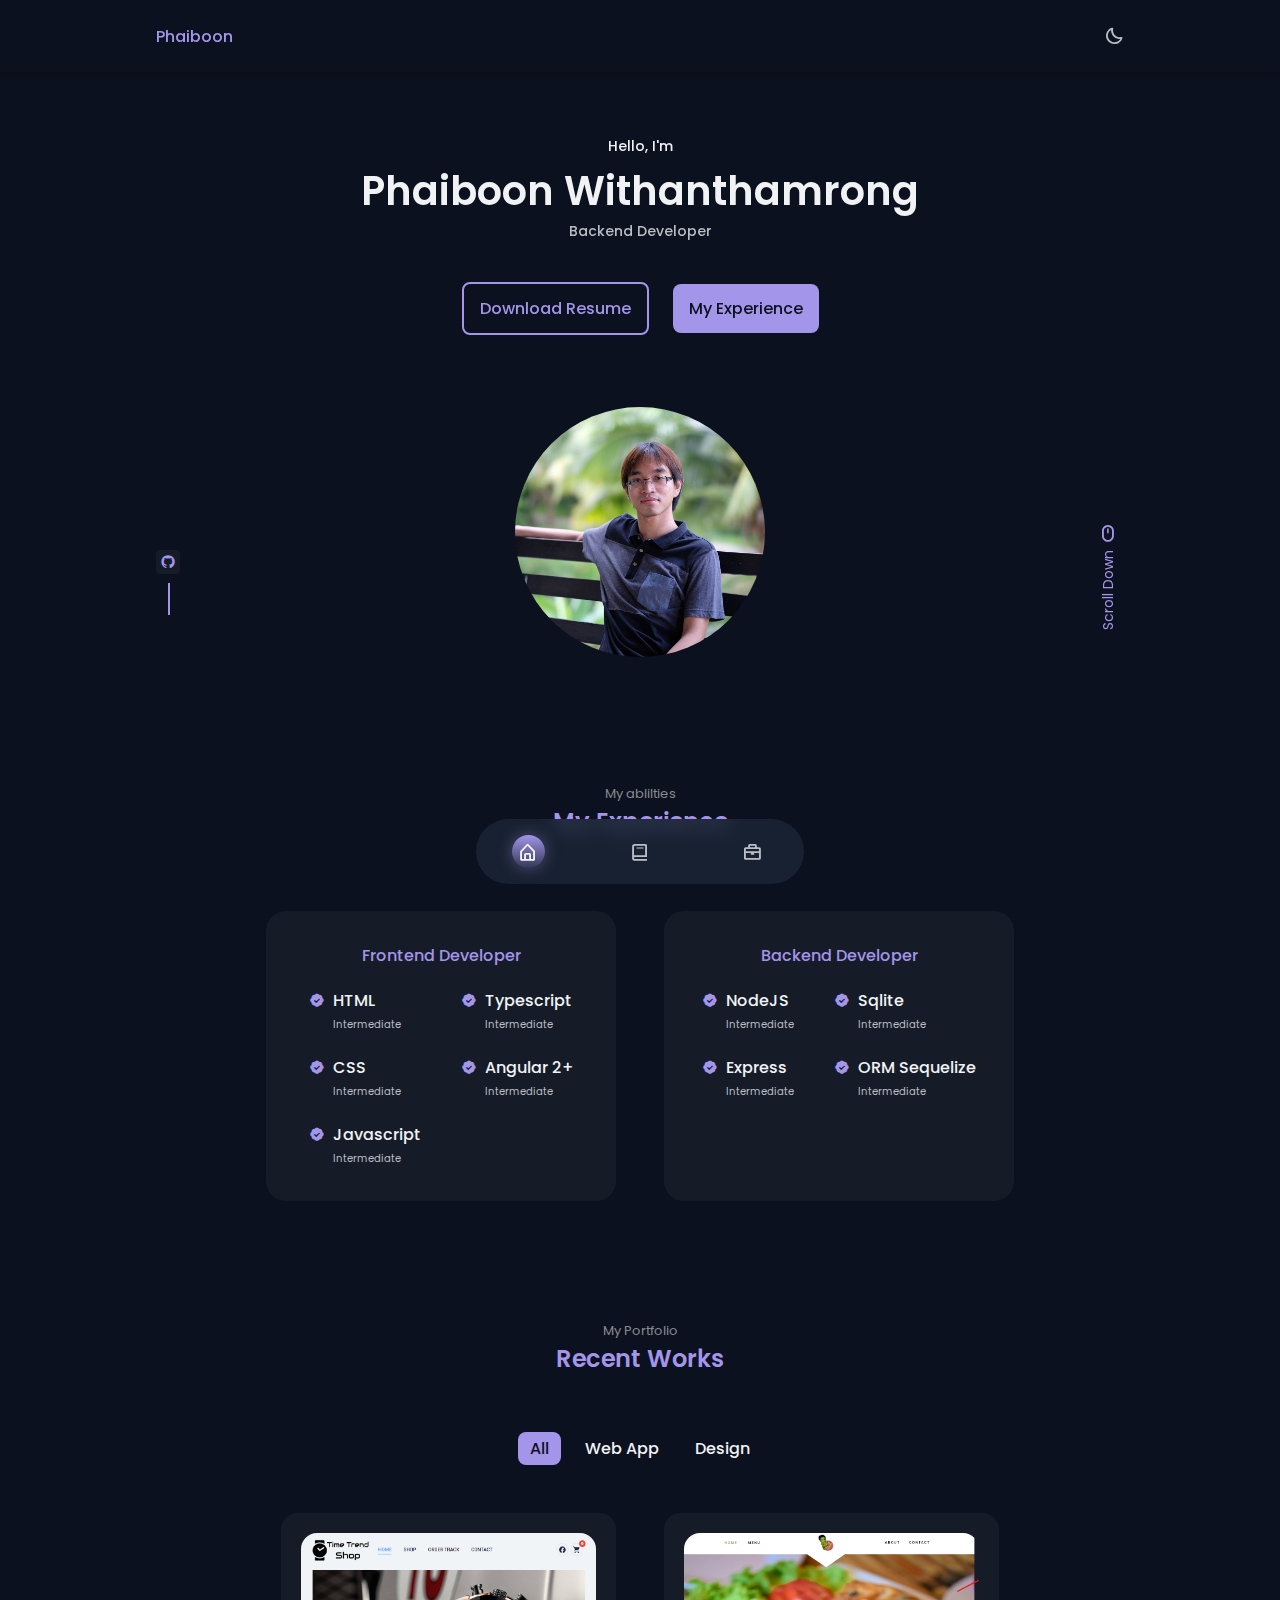
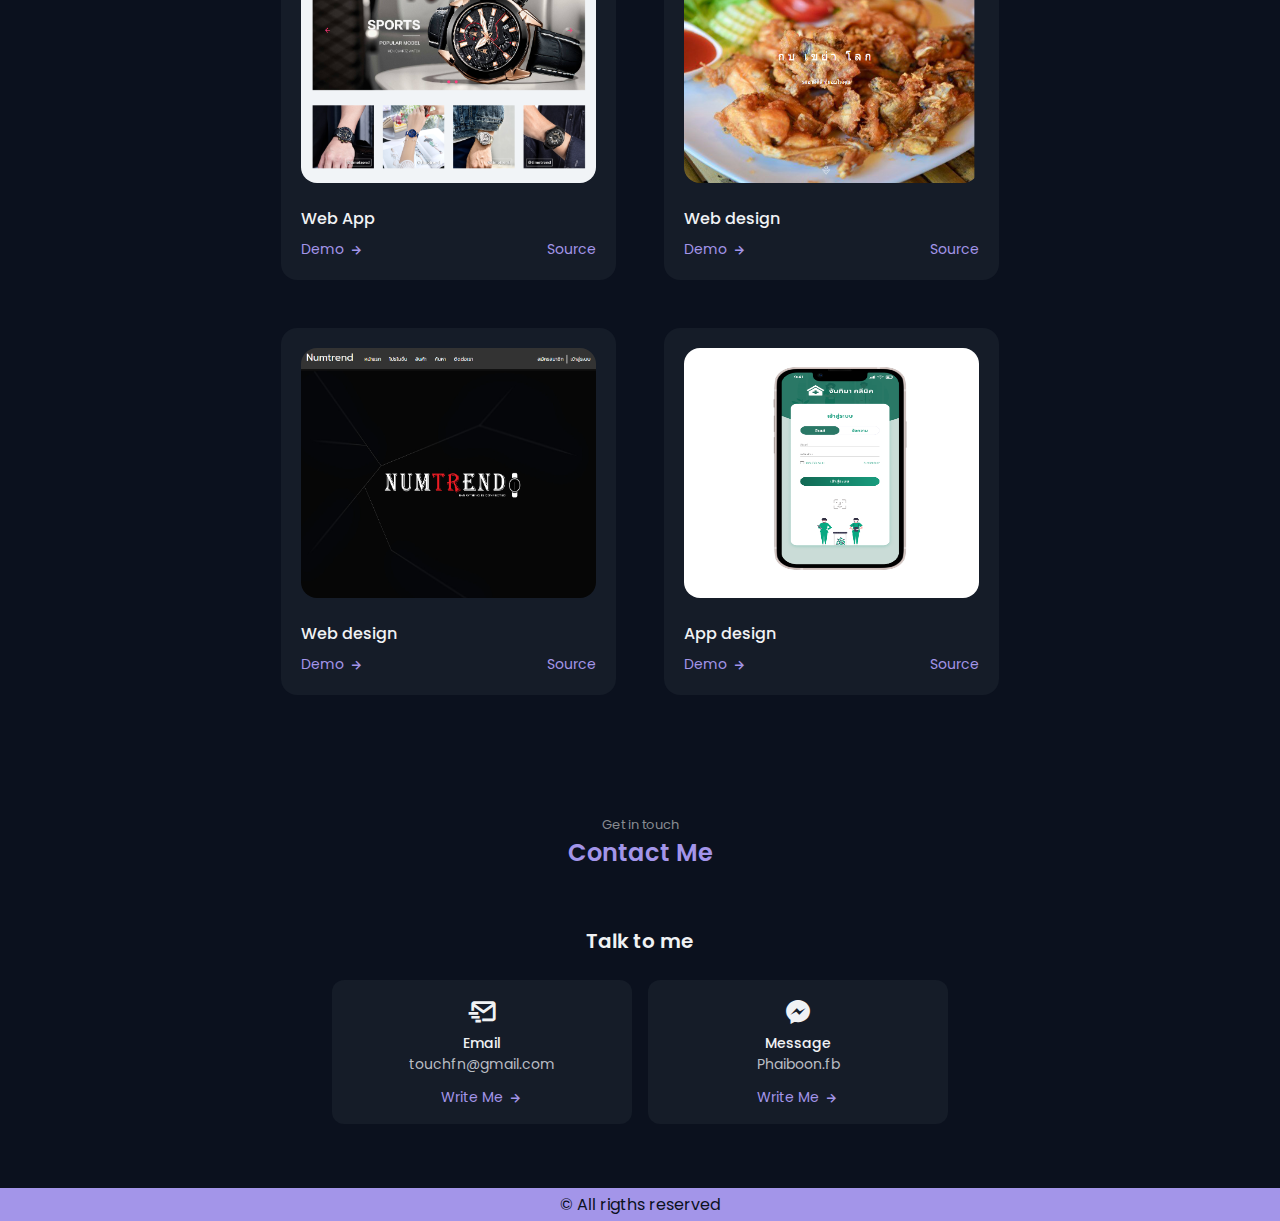
<file: index.html>
<!DOCTYPE html>
<html lang="en">
  <head>
    <meta charset="UTF-8" />
    <meta name="viewport" content="width=device-width, initial-scale=1.0" />
    <title>Portfolio Website</title>

    <link rel="icon" type="image/x-icon" href="img/favicon.png" />
    <link
      href="https://unpkg.com/boxicons@2.1.4/css/boxicons.min.css"
      rel="stylesheet"
    />
    <link rel="stylesheet" href="css/swiper-bundle.min.css" />
    <link rel="stylesheet" href="css/style.css" />
    <script src="js/mixitup.min.js"></script>
    <script src="js/swiper-bundle.min.js"></script>
    <script src="js/scrollreveal.min.js"></script>
  </head>
  <body>
    <header class="header scroll-header" id="header">
      <nav class="nav container">
        <a href="#" class="nav-logo">Phaiboon</a>

        <div class="nav-menu">
          <ul class="nav-list">
            <li class="nav-item">
              <a href="#home" class="nav-link active-link"
                ><i class="bx bx-home-alt"></i
              ></a>
            </li>

            <!-- <li class="nav-item">
              <a href="#about" class="nav-link"><i class="bx bxs-user"></i></a>
            </li> -->

            <li class="nav-item">
              <a href="#skills" class="nav-link"><i class="bx bx-book"></i></a>
            </li>

            <li class="nav-item">
              <a href="#work" class="nav-link"
                ><i class="bx bx-briefcase"></i
              ></a>
            </li>

            <!-- <li class="nav-item">
              <a href="#contact" class="nav-link"
                ><i class="bx bx-message-square-detail"></i
              ></a>
            </li> -->
          </ul>
        </div>

        <!-- Theam change button -->
        <i class="bx bx-moon change-theme" id="btn-theme"></i>
      </nav>
    </header>

    <main class="main">
      <section class="home section" id="home">
        <div class="home-container container grid">
          <div class="home-data">
            <span class="home-greeting">Hello, I'm </span>
            <h1 class="home-name">Phaiboon Withanthamrong</h1>
            <h3 class="home-education">Backend Developer</h3>

            <div class="home-btn">
              <a
                download=""
                href="pdf/Phaiboon_Resume.pdf"
                class="btn btn-ghost"
              >
                Download Resume
              </a>
              <a href="#skills" class="btn">My Experience</a>
            </div>
          </div>

          <div class="home-handle">
            <img src="img/me_1.jpg" alt="" class="home-img" />
          </div>

          <div class="home-social">
            <a
              href="https://github.com/12ain13owz"
              target="_blank"
              class="home-social-link"
              ><i class="bx bxl-github"></i
            ></a>
          </div>

          <a href="#skills" class="home-scroll home-scroll-icon"
            ><i class="bx bx-mouse"></i>
            <span class="home-scroll-name">Scroll Down</span>
          </a>
        </div>
      </section>

      <!-- <section class="about section" id="about">
        <span class="section-subtitle">My Intro</span>
        <h2 class="section-title">About me</h2>

        <div class="about-container container grid">
          <img src="img/me_2.jpg" alt="" class="about-img" />

          <div class="about-data">
            <div class="about-info">
              <div class="about-box">
                <i class="bx bxs-award about-icon"></i>
                <h3 class="about-title">Experience</h3>
                <div class="about-subtitle">3 Years Working</div>
              </div>

              <div class="about-box">
                <i class="bx bx-briefcase-alt about-icon"></i>
                <h3 class="about-title">Complete</h3>
                <div class="about-subtitle">4 + Projects</div>
              </div>
            </div>

            <p class="about-description">
              Lorem ipsum dolor sit amet consectetur adipisicing elit. Facilis
              est ex, iure, quaerat aspernatur qui non architecto placeat earum,
              rerum at dolores. Perferendis, sit. In dolorem consequatur
              dignissimos! Consequuntur, nihil!
            </p>

            <a href="#skills" class="btn">Skills Me</a>
          </div>
        </div>
      </section> -->

      <section class="skills section" id="skills">
        <span class="section-subtitle">My ablilties</span>
        <h2 class="section-title">My Experience</h2>

        <div class="skills-container container grid">
          <div class="skills-content">
            <h3 class="skills-title">Frontend Developer</h3>

            <div class="skills-box">
              <div class="skills-group">
                <div class="skills-data">
                  <i class="bx bxs-badge-check"></i>

                  <div>
                    <h3 class="skills-name">HTML</h3>
                    <span class="skills-level">Intermediate</span>
                  </div>
                </div>

                <div class="skills-data">
                  <i class="bx bxs-badge-check"></i>

                  <div>
                    <h3 class="skills-name">CSS</h3>
                    <span class="skills-level">Intermediate</span>
                  </div>
                </div>

                <div class="skills-data">
                  <i class="bx bxs-badge-check"></i>

                  <div>
                    <h3 class="skills-name">Javascript</h3>
                    <span class="skills-level">Intermediate</span>
                  </div>
                </div>
              </div>

              <div class="skills-group">
                <div class="skills-data">
                  <i class="bx bxs-badge-check"></i>

                  <div>
                    <h3 class="skills-name">Typescript</h3>
                    <span class="skills-level">Intermediate</span>
                  </div>
                </div>

                <div class="skills-data">
                  <i class="bx bxs-badge-check"></i>

                  <div>
                    <h3 class="skills-name">Angular 2+</h3>
                    <span class="skills-level">Intermediate</span>
                  </div>
                </div>
              </div>
            </div>
          </div>

          <div class="skills-content">
            <h3 class="skills-title">Backend Developer</h3>

            <div class="skills-box">
              <div class="skills-group">
                <div class="skills-data">
                  <i class="bx bxs-badge-check"></i>

                  <div>
                    <h3 class="skills-name">NodeJS</h3>
                    <span class="skills-level">Intermediate</span>
                  </div>
                </div>

                <div class="skills-data">
                  <i class="bx bxs-badge-check"></i>

                  <div>
                    <h3 class="skills-name">Express</h3>
                    <span class="skills-level">Intermediate</span>
                  </div>
                </div>
              </div>

              <div class="skills-group">
                <div class="skills-data">
                  <i class="bx bxs-badge-check"></i>

                  <div>
                    <h3 class="skills-name">Sqlite</h3>
                    <span class="skills-level">Intermediate</span>
                  </div>
                </div>

                <div class="skills-data">
                  <i class="bx bxs-badge-check"></i>

                  <div>
                    <h3 class="skills-name">ORM Sequelize</h3>
                    <span class="skills-level">Intermediate</span>
                  </div>
                </div>
              </div>
            </div>
          </div>
        </div>
      </section>

      <section class="work section" id="work">
        <span class="section-subtitle">My Portfolio</span>
        <h2 class="section-title">Recent Works</h2>

        <div class="work-filters">
          <span class="work-item active-work" data-filter="all">All</span>
          <span class="work-item" data-filter=".web">Web App</span>
          <span class="work-item" data-filter=".design">Design</span>
        </div>

        <div class="work-container container grid">
          <div class="work-card mix web">
            <img src="img/work1.png" alt="" class="work-img" />

            <h3 class="work-title">Web App</h3>

            <div class="work-group-btn">
              <a
                href="https://time-trend.fly.dev/home"
                target="_blank"
                class="work-btn"
              >
                Demo <i class="bx bx-right-arrow-alt work-icon"></i>
              </a>

              <a
                href="https://github.com/12ain13owz/timetrend"
                target="_blank"
                class="work-btn"
              >
                Source
              </a>
            </div>
          </div>

          <div class="work-card mix design">
            <img src="img/work2.png" alt="" class="work-img" />

            <h3 class="work-title">Web design</h3>

            <div class="work-group-btn">
              <a
                href="https://shakefrog.web.app/"
                target="_blank"
                class="work-btn"
              >
                Demo <i class="bx bx-right-arrow-alt work-icon"></i>
              </a>

              <a
                href="https://github.com/12ain13owz/shake-frog"
                target="_blank"
                class="work-btn"
              >
                Source
              </a>
            </div>
          </div>

          <div class="work-card mix design">
            <img src="img/work3.png" alt="" class="work-img" />

            <h3 class="work-title">Web design</h3>

            <div class="work-group-btn">
              <a
                href="https://webhtml-dd217.firebaseapp.com/"
                target="_blank"
                class="work-btn"
              >
                Demo <i class="bx bx-right-arrow-alt work-icon"></i>
              </a>

              <a
                href="https://github.com/12ain13owz/numtrend"
                target="_blank"
                class="work-btn"
              >
                Source
              </a>
            </div>
          </div>

          <div class="work-card mix design">
            <img src="img/work4.png" alt="" class="work-img" />

            <h3 class="work-title">App design</h3>

            <div class="work-group-btn">
              <a
                href="https://www.figma.com/proto/EkTAybCL3V61GPQn6IqYWe/Clinic?node-id=1-2&starting-point-node-id=189%3A19"
                target="_blank"
                class="work-btn"
              >
                Demo <i class="bx bx-right-arrow-alt work-icon"></i>
              </a>

              <a
                href="https://www.figma.com/file/EkTAybCL3V61GPQn6IqYWe/Clinic?type=design&node-id=0-1&mode=design&t=20CqzQK4Blx0hrwh-0"
                target="_blank"
                class="work-btn"
              >
                Source
              </a>
            </div>
          </div>
        </div>
      </section>

      <section class="contact section">
        <span class="section-subtitle">Get in touch</span>
        <h2 class="section-title">Contact Me</h2>

        <div class="contact-container container grid">
          <div class="contact-content">
            <h3 class="contact-title">Talk to me</h3>

            <div class="contact-info">
              <div class="contact-card">
                <i class="bx bx-mail-send contact-card-icon"></i>
                <h3 class="contact-card-title">Email</h3>
                <span class="contact-card-data">touchfn@gmail.com</span>

                <a
                  href="mailto:touchfn@gmail.com"
                  target="_blank"
                  class="contact-btn"
                >
                  Write Me
                  <i class="bx bx-right-arrow-alt contact-btn-icon"></i>
                </a>
              </div>

              <div class="contact-card">
                <i class="bx bxl-messenger contact-card-icon"></i>
                <h3 class="contact-card-title">Message</h3>
                <span class="contact-card-data">Phaiboon.fb</span>

                <a
                  href="https://m.me/phaiboon.withanthamrong"
                  target="_blank"
                  class="contact-btn"
                >
                  Write Me
                  <i class="bx bx-right-arrow-alt contact-btn-icon"></i>
                </a>
              </div>
            </div>
          </div>
        </div>
      </section>
    </main>

    <footer class="footer">&#169; All rigths reserved</footer>
  </body>
</html>

<script src="js/script.js"></script>
</file>
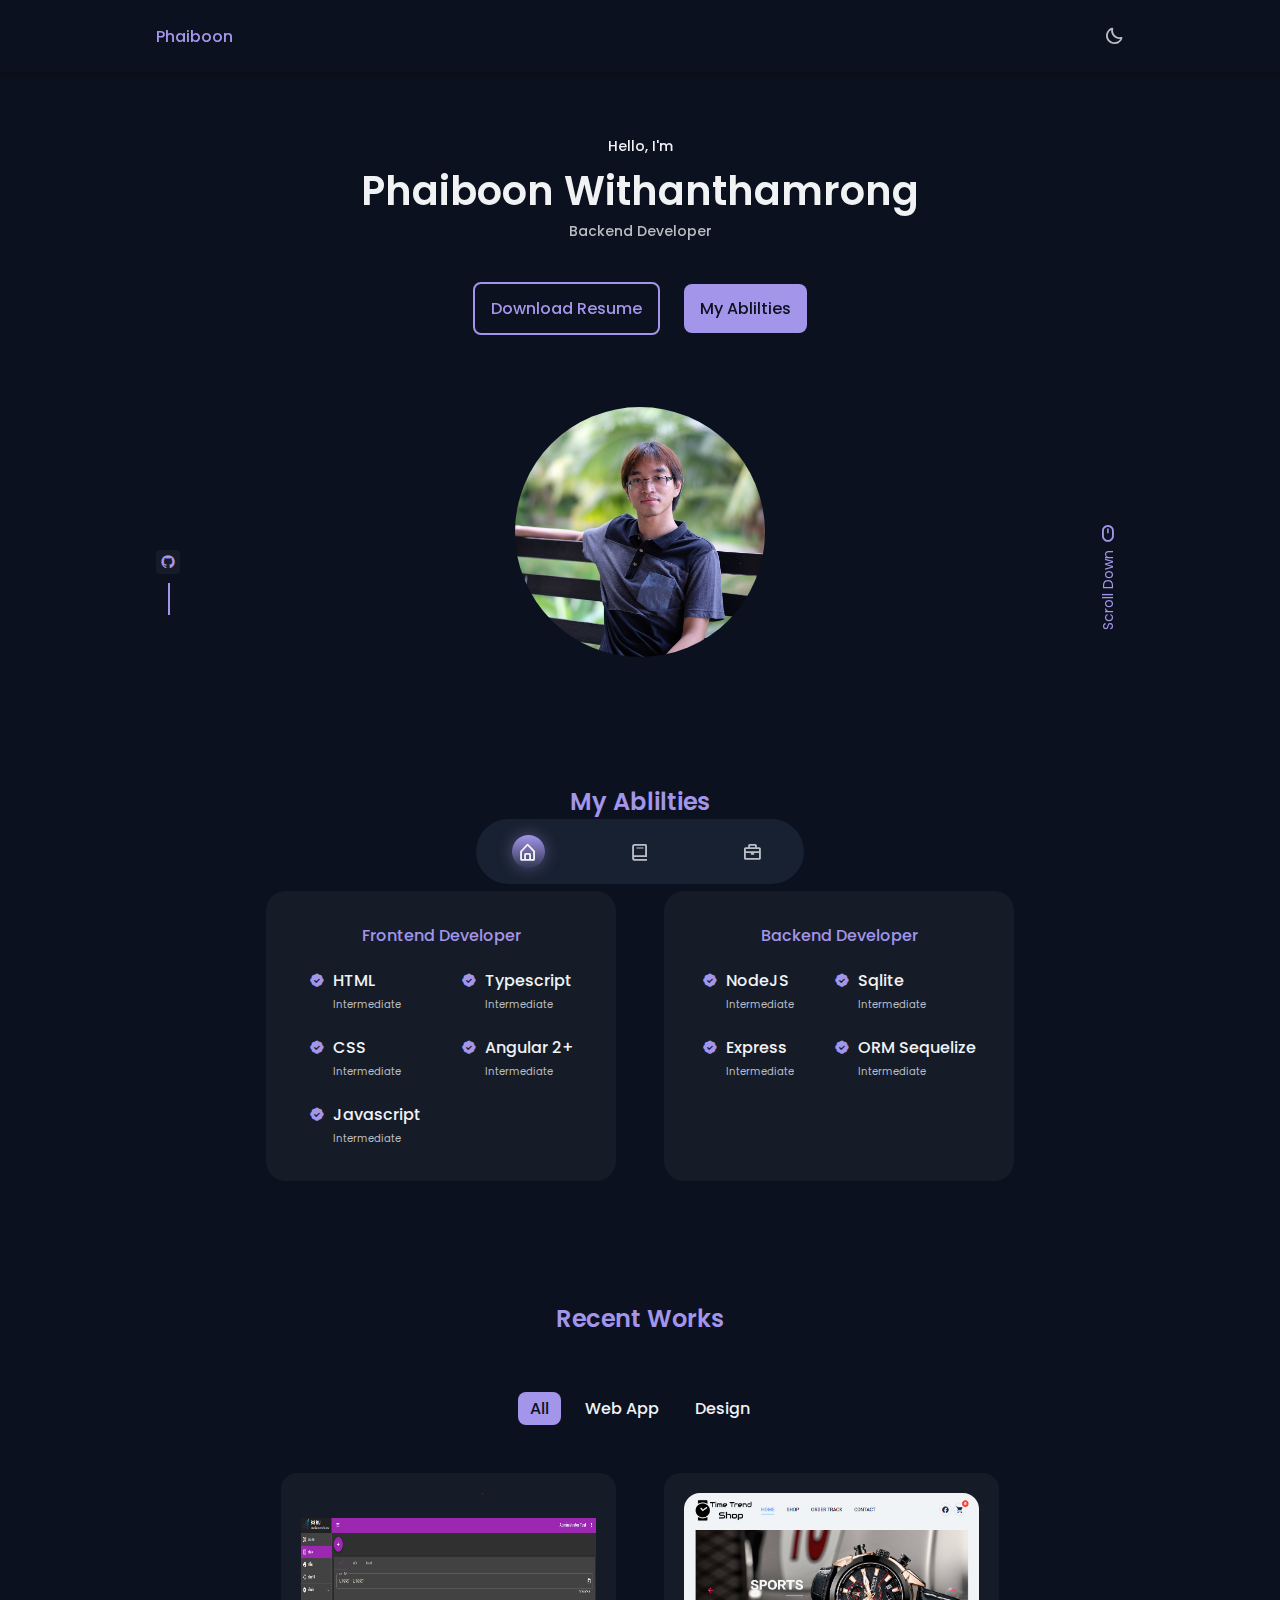
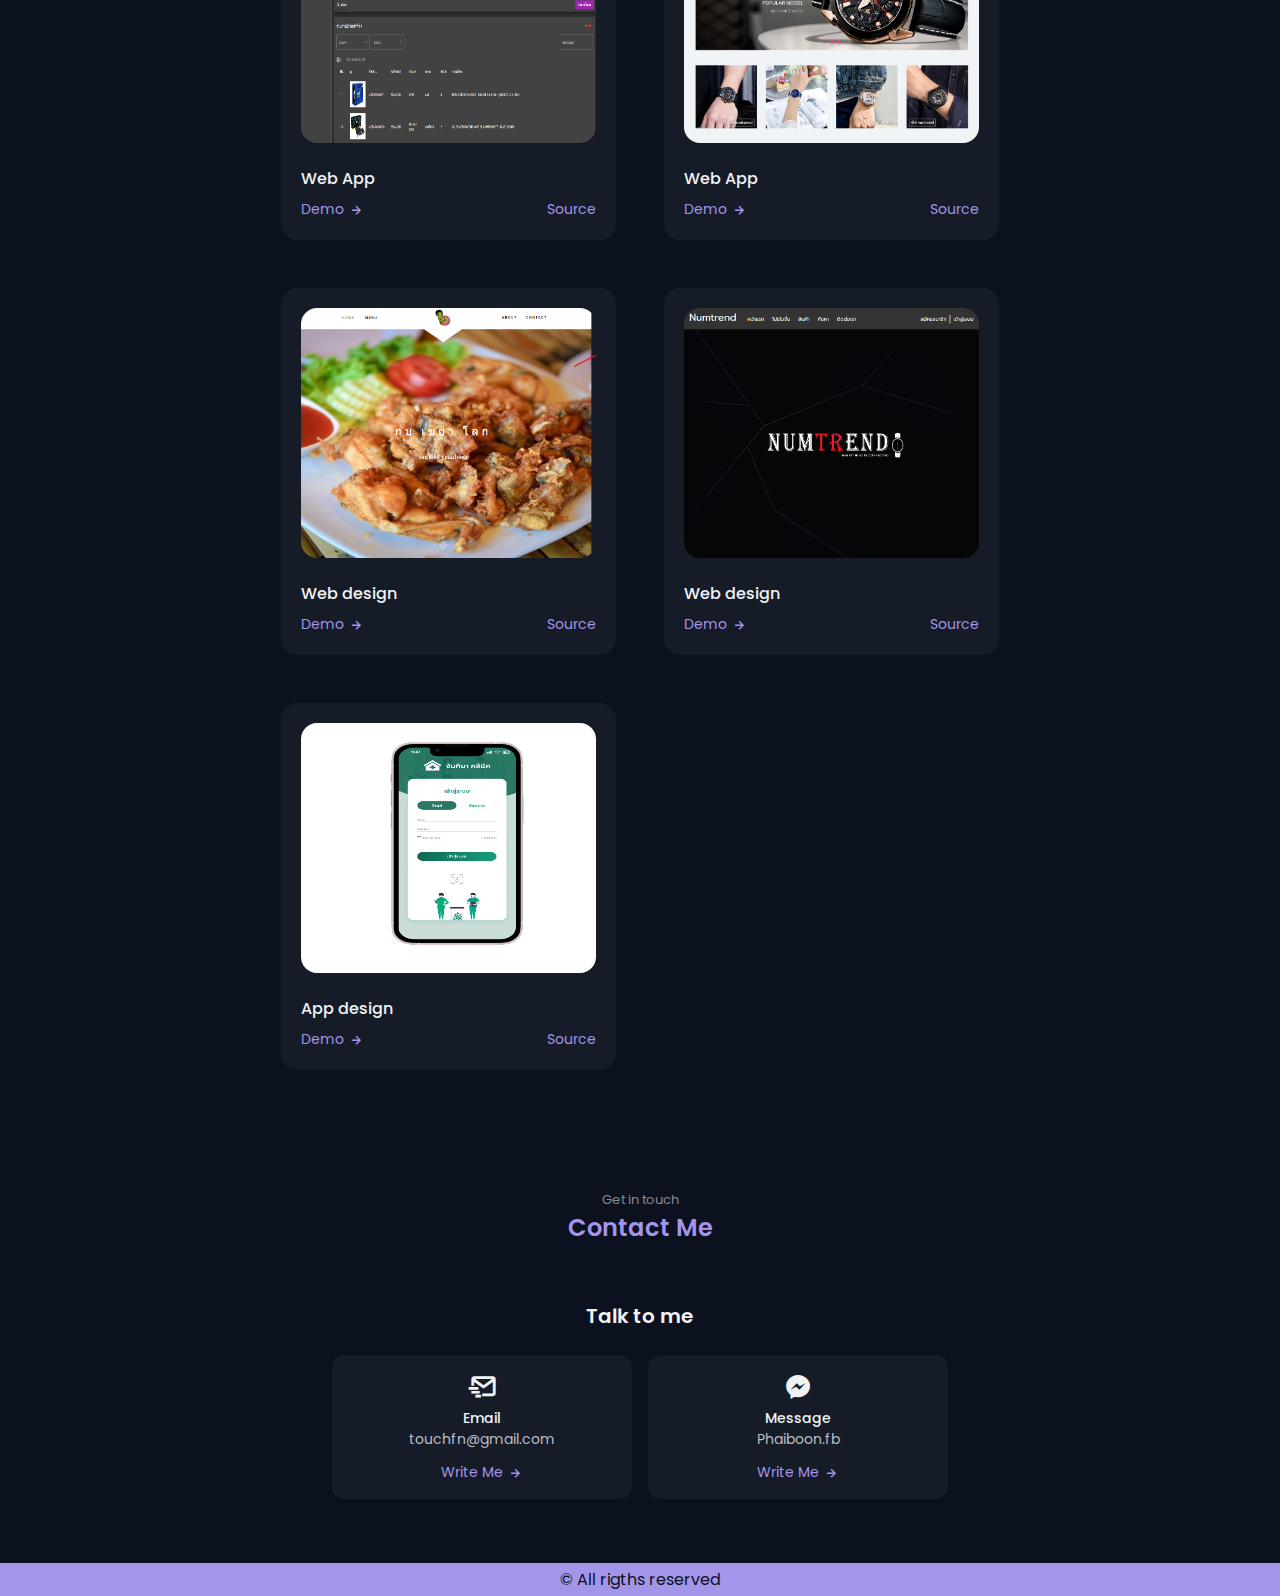
<file: public/index.html>
<!DOCTYPE html>
<html lang="en">
  <head>
    <meta charset="UTF-8" />
    <meta name="viewport" content="width=device-width, initial-scale=1.0" />
    <title>Portfolio Website</title>

    <link rel="icon" type="image/x-icon" href="img/favicon.png" />
    <link
      href="https://unpkg.com/boxicons@2.1.4/css/boxicons.min.css"
      rel="stylesheet"
    />
    <link rel="stylesheet" href="css/swiper-bundle.min.css" />
    <link rel="stylesheet" href="css/style.css" />
    <script src="js/mixitup.min.js"></script>
    <script src="js/swiper-bundle.min.js"></script>
    <script src="js/scrollreveal.min.js"></script>
  </head>
  <body>
    <header class="header scroll-header" id="header">
      <nav class="nav container">
        <a href="#" class="nav-logo">Phaiboon</a>

        <div class="nav-menu">
          <ul class="nav-list">
            <li class="nav-item">
              <a href="#home" class="nav-link active-link"
                ><i class="bx bx-home-alt"></i
              ></a>
            </li>

            <!-- <li class="nav-item">
              <a href="#about" class="nav-link"><i class="bx bxs-user"></i></a>
            </li> -->

            <li class="nav-item">
              <a href="#skills" class="nav-link"><i class="bx bx-book"></i></a>
            </li>

            <li class="nav-item">
              <a href="#work" class="nav-link"
                ><i class="bx bx-briefcase"></i
              ></a>
            </li>

            <!-- <li class="nav-item">
              <a href="#contact" class="nav-link"
                ><i class="bx bx-message-square-detail"></i
              ></a>
            </li> -->
          </ul>
        </div>

        <!-- Theam change button -->
        <i class="bx bx-moon change-theme" id="btn-theme"></i>
      </nav>
    </header>

    <main class="main">
      <section class="home section" id="home">
        <div class="home-container container grid">
          <div class="home-data">
            <span class="home-greeting">Hello, I'm </span>
            <h1 class="home-name">Phaiboon Withanthamrong</h1>
            <h3 class="home-education">Backend Developer</h3>

            <div class="home-btn">
              <a download="" href="pdf/resume.pdf" class="btn btn-ghost">
                Download Resume
              </a>
              <a href="#skills" class="btn">My Ablilties</a>
            </div>
          </div>

          <div class="home-handle">
            <img src="img/me_1.jpg" alt="" class="home-img" />
          </div>

          <div class="home-social">
            <a
              href="https://github.com/12ain13owz"
              target="_blank"
              class="home-social-link"
              ><i class="bx bxl-github"></i
            ></a>
          </div>

          <a href="#skills" class="home-scroll home-scroll-icon"
            ><i class="bx bx-mouse"></i>
            <span class="home-scroll-name">Scroll Down</span>
          </a>
        </div>
      </section>

      <section class="skills section" id="skills">
        <h2 class="section-title">My Ablilties</h2>

        <div class="skills-container container grid">
          <div class="skills-content">
            <h3 class="skills-title">Frontend Developer</h3>

            <div class="skills-box">
              <div class="skills-group">
                <div class="skills-data">
                  <i class="bx bxs-badge-check"></i>

                  <div>
                    <h3 class="skills-name">HTML</h3>
                    <span class="skills-level">Intermediate</span>
                  </div>
                </div>

                <div class="skills-data">
                  <i class="bx bxs-badge-check"></i>

                  <div>
                    <h3 class="skills-name">CSS</h3>
                    <span class="skills-level">Intermediate</span>
                  </div>
                </div>

                <div class="skills-data">
                  <i class="bx bxs-badge-check"></i>

                  <div>
                    <h3 class="skills-name">Javascript</h3>
                    <span class="skills-level">Intermediate</span>
                  </div>
                </div>
              </div>

              <div class="skills-group">
                <div class="skills-data">
                  <i class="bx bxs-badge-check"></i>

                  <div>
                    <h3 class="skills-name">Typescript</h3>
                    <span class="skills-level">Intermediate</span>
                  </div>
                </div>

                <div class="skills-data">
                  <i class="bx bxs-badge-check"></i>

                  <div>
                    <h3 class="skills-name">Angular 2+</h3>
                    <span class="skills-level">Intermediate</span>
                  </div>
                </div>
              </div>
            </div>
          </div>

          <div class="skills-content">
            <h3 class="skills-title">Backend Developer</h3>

            <div class="skills-box">
              <div class="skills-group">
                <div class="skills-data">
                  <i class="bx bxs-badge-check"></i>

                  <div>
                    <h3 class="skills-name">NodeJS</h3>
                    <span class="skills-level">Intermediate</span>
                  </div>
                </div>

                <div class="skills-data">
                  <i class="bx bxs-badge-check"></i>

                  <div>
                    <h3 class="skills-name">Express</h3>
                    <span class="skills-level">Intermediate</span>
                  </div>
                </div>
              </div>

              <div class="skills-group">
                <div class="skills-data">
                  <i class="bx bxs-badge-check"></i>

                  <div>
                    <h3 class="skills-name">Sqlite</h3>
                    <span class="skills-level">Intermediate</span>
                  </div>
                </div>

                <div class="skills-data">
                  <i class="bx bxs-badge-check"></i>

                  <div>
                    <h3 class="skills-name">ORM Sequelize</h3>
                    <span class="skills-level">Intermediate</span>
                  </div>
                </div>
              </div>
            </div>
          </div>
        </div>
      </section>

      <section class="work section" id="work">
        <h2 class="section-title">Recent Works</h2>

        <div class="work-filters">
          <span class="work-item active-work" data-filter="all">All</span>
          <span class="work-item" data-filter=".web">Web App</span>
          <span class="work-item" data-filter=".design">Design</span>
        </div>

        <div class="work-container container grid">
          <div class="work-card mix web">
            <img src="img/work5.png" alt="" class="work-img" />

            <h3 class="work-title">Web App</h3>

            <div class="work-group-btn">
              <a
                href="https://ms-stock-it.web.app"
                target="_blank"
                class="work-btn"
              >
                Demo <i class="bx bx-right-arrow-alt work-icon"></i>
              </a>

              <a
                href="https://github.com/12ain13owz/msbsru-stock-it"
                target="_blank"
                class="work-btn"
              >
                Source
              </a>
            </div>
          </div>

          <div class="work-card mix web">
            <img src="img/work1.png" alt="" class="work-img" />

            <h3 class="work-title">Web App</h3>

            <div class="work-group-btn">
              <a
                href="https://time-trend.fly.dev/home"
                target="_blank"
                class="work-btn"
              >
                Demo <i class="bx bx-right-arrow-alt work-icon"></i>
              </a>

              <a
                href="https://github.com/12ain13owz/timetrend"
                target="_blank"
                class="work-btn"
              >
                Source
              </a>
            </div>
          </div>

          <div class="work-card mix design">
            <img src="img/work2.png" alt="" class="work-img" />

            <h3 class="work-title">Web design</h3>

            <div class="work-group-btn">
              <a
                href="https://shakefrog.web.app/"
                target="_blank"
                class="work-btn"
              >
                Demo <i class="bx bx-right-arrow-alt work-icon"></i>
              </a>

              <a
                href="https://github.com/12ain13owz/shake-frog"
                target="_blank"
                class="work-btn"
              >
                Source
              </a>
            </div>
          </div>

          <div class="work-card mix design">
            <img src="img/work3.png" alt="" class="work-img" />

            <h3 class="work-title">Web design</h3>

            <div class="work-group-btn">
              <a
                href="https://webhtml-dd217.firebaseapp.com/"
                target="_blank"
                class="work-btn"
              >
                Demo <i class="bx bx-right-arrow-alt work-icon"></i>
              </a>

              <a
                href="https://github.com/12ain13owz/numtrend"
                target="_blank"
                class="work-btn"
              >
                Source
              </a>
            </div>
          </div>

          <div class="work-card mix design">
            <img src="img/work4.png" alt="" class="work-img" />

            <h3 class="work-title">App design</h3>

            <div class="work-group-btn">
              <a
                href="https://www.figma.com/proto/EkTAybCL3V61GPQn6IqYWe/Clinic?node-id=1-2&starting-point-node-id=189%3A19"
                target="_blank"
                class="work-btn"
              >
                Demo <i class="bx bx-right-arrow-alt work-icon"></i>
              </a>

              <a
                href="https://www.figma.com/file/EkTAybCL3V61GPQn6IqYWe/Clinic?type=design&node-id=0-1&mode=design&t=20CqzQK4Blx0hrwh-0"
                target="_blank"
                class="work-btn"
              >
                Source
              </a>
            </div>
          </div>
        </div>
      </section>

      <section class="contact section">
        <span class="section-subtitle">Get in touch</span>
        <h2 class="section-title">Contact Me</h2>

        <div class="contact-container container grid">
          <div class="contact-content">
            <h3 class="contact-title">Talk to me</h3>

            <div class="contact-info">
              <div class="contact-card">
                <i class="bx bx-mail-send contact-card-icon"></i>
                <h3 class="contact-card-title">Email</h3>
                <span class="contact-card-data">touchfn@gmail.com</span>

                <a
                  href="mailto:touchfn@gmail.com"
                  target="_blank"
                  class="contact-btn"
                >
                  Write Me
                  <i class="bx bx-right-arrow-alt contact-btn-icon"></i>
                </a>
              </div>

              <div class="contact-card">
                <i class="bx bxl-messenger contact-card-icon"></i>
                <h3 class="contact-card-title">Message</h3>
                <span class="contact-card-data">Phaiboon.fb</span>

                <a
                  href="https://m.me/phaiboon.withanthamrong"
                  target="_blank"
                  class="contact-btn"
                >
                  Write Me
                  <i class="bx bx-right-arrow-alt contact-btn-icon"></i>
                </a>
              </div>
            </div>
          </div>
        </div>
      </section>
    </main>

    <footer class="footer">&#169; All rigths reserved</footer>
  </body>
</html>

<script src="js/script.js"></script>
</file>
<file: css/style.css>
@import url("https://fonts.googleapis.com/css2?family=Poppins:wght@400;500;600&display=swap");

:root {
  --header-height: 3.5rem;

  /* Color mode HSL */
  /* 
    purple: hsl(250, 66%, 75%)
    blue: hsl(207, 90%, 72%)
    pink: hsl(356, 66%, 75%)
    teal: hsl(174, 63%, 62%)
  */

  --first-hue: 250;
  --sat: 66%;
  --lig: 75%;
  --second-hue: 219;

  --first-color: hsl(var(--first-hue), var(--sat), var(--lig));
  --first-color-alt: hsl(var(--first-hue), var(--sat), 71%);
  --title-color: hsl(var(--second-hue), 15%, 95%);
  --text-color: hsl(var(--second-hue), 8%, 75%);
  --text-color-light: hsl(var(--second-hue), 4%, 55%);
  --body-color: hsl(var(--second-hue), 48%, 8%);
  --container-color: hsl(var(--second-hue), 32%, 12%);

  /* Font and typography */
  /* .5rem = 8px / 1rem = 16px */
  --body-font: "Poppins", sans-serif;
  --biggest-font-size: 1.75rem;
  --h1-font-size: 1.5rem;
  --h2-font-size: 1.25rem;
  --h3-font-size: 1rem;
  --normal-font-size: 0.938rem;
  --small-font-size: 0.813rem;
  --smaller-font-size: 0.75rem;
  --tiny-font-size: 0.625rem;

  /* Font weight */
  --font-medium: 500;
  --font-semibold: 600;

  /* z index */
  --z-tooltip: 10;
  --z-fixed: 100;
  --z-model: 1000;
}

@media screen and (min-width: 968px) {
  :root {
    --biggest-font-size: 2.5rem;
    --h1-font-size: 2.25rem;
    --h2-font-size: 1.5rem;
    --h3-font-size: 1.25rem;
    --normal-font-size: 1rem;
    --small-font-size: 0.875rem;
    --smaller-font-size: 0.813em;
  }
}

/* Base */
* {
  box-sizing: border-box;
  padding: 0;
  margin: 0;
}

html {
  scroll-behavior: smooth;
}

body,
button,
input,
textarea {
  font-family: var(--body-font);
  font-size: var(--normal-font-size);
}

body {
  background-color: var(--body-color);
  color: var(--text-color);
  transition: 0.4s;
}

h1,
h2,
h3 {
  font-weight: var(--font-semibold);
  color: var(--title-color);
}

ul {
  list-style: none;
}

a {
  text-decoration: none;
}

button {
  cursor: pointer;
  border: none;
  outline: none;
}

img {
  max-width: 100%;
  height: auto;
}

.light-theme .scroll-header {
  box-shadow: 0 2px 4px hsla(0, 0%, 1%, 0.1);
}

.light-theme .nav-menu {
  background-color: hsla(var(--second-hue), 32%, 90%, 0.8);
}

.light-theme .section-subtitle {
  color: var(--text-color);
}

.light-theme .home-social-link {
  box-shadow: 0 2px 8px hsla(var(--second-hue), 48%, 8%, 0.1);
}

.light-theme .home-social::after {
  background-color: var(--title-color);
}

.light-theme .home-social-link,
.light-theme .home-scroll,
.light-theme .btn,
.light-theme .btn:hover,
.light-theme .active-work {
  color: var(--title-color);
}

.light-theme .about-box {
  box-shadow: 0 2px 8px hsla(var(--second-hue), 48%, 8%, 0.1);
}

.light-theme .skills-content,
.light-theme .services-card,
.light-theme .work-card,
.light-theme .testimonial-card,
.light-theme .contact-card {
  box-shadow: 0 2px 16px hsla(var(--second-hue), 48%, 8%, 0.1);
}

.light-theme::-webkit-scrollbar {
  background-color: hsl(var(--second-hue), 8%, 66%);
}

.light-theme::-webkit-scrollbar-thumb {
  background-color: hsl(var(--second-hue), 8%, 54%);
}

.light-theme::-webkit-scrollbar-thumb:hover {
  background-color: hsl(var(--second-hue), 8%, 44%);
}

/* Re use */
.container {
  max-width: 968px;
  margin-left: 1rem;
  margin-right: 1rem;
}

.grid {
  display: grid;
  gap: 1.25rem;
}

.main {
  overflow: hidden;
}

.section {
  padding: 4.5rem 0 1rem;
}

.section-title,
.section-subtitle {
  text-align: center;
}

.section-title {
  font-size: var(--h2-font-size);
  color: var(--first-color);
  margin-bottom: 2rem;
}

.section-subtitle {
  display: block;
  font-size: var(--smaller-font-size);
  color: var(--text-color-light);
}

/* Header and nav */
.header {
  position: fixed;
  top: 0;
  left: 0;
  width: 100%;
  background-color: var(--body-color);
  z-index: var(--z-fixed);
  transition: 0.4s;
}

.nav {
  height: var(--header-height);
  display: flex;
  justify-content: space-between;
  align-items: center;
}

.nav-logo {
  font-weight: var(--font-medium);
  color: var(--first-color);
  transition: 0.4s;
}

.nav-logo:hover {
  color: var(--first-color-alt);
}

.nav-menu {
  position: fixed;
  left: 0;
  right: 0;
  margin: 0 auto;
  bottom: 1rem;
  width: 90%;
  padding: 1rem 2.25rem;
  background-color: hsla(var(--second-hue), 32%, 16%, 0.8);
  border-radius: 4rem;
  backdrop-filter: blur(10px);
  transition: 0.4s;
}

.nav-list {
  display: flex;
  justify-content: space-between;
  align-items: center;
}

.nav-link {
  display: flex;
  padding: 0.4rem;
  font-size: 1.25rem;
  color: var(--text-color);
  border-radius: 5rem;
}

.active-link {
  background: linear-gradient(
    180deg,
    hsla(var(--first-hue), var(--sat), var(--lig), 1),
    hsla(var(--first-hue), var(--sat), var(--lig), 0.2)
  );
  box-shadow: 0 0 16px hsla(var(--first-hue), var(--sat), var(--lig), 0.4);
  color: var(--title-color);
}

/* Change Header */
.scroll-header {
  box-shadow: 0 4px 4px hsla(0, 0%, 4%, 0.3);
}

/* Home */
.home-container {
  position: relative;
  row-gap: 4.5rem;
  padding-top: 2rem;
}

.home-data {
  text-align: center;
}

.home-greeting,
.home-education {
  font-size: var(--small-font-size);
  font-weight: var(--font-medium);
}

.home-greeting {
  display: block;
  margin-bottom: 0.25rem;
  color: var(--title-color);
}

.home-education {
  margin-bottom: 2.5rem;
  color: var(--text-color);
}

.home-name {
  font-size: var(--biggest-font-size);
}

.home-img {
  width: 250px;
  border-radius: 50%;
}

.home-handle {
  justify-self: center;
  overflow: hidden;
}

.home-btn {
  display: flex;
  justify-content: center;
  align-items: center;
  gap: 1.5rem;
}

.home-social,
.home-scroll {
  position: absolute;
}

.home-social {
  bottom: 5rem;
  left: 0;
  display: grid;
  row-gap: 0.5rem;
}

.home-social-link {
  display: flex;
  width: max-content;
  padding: 0.25rem;
  font-size: 1rem;
  background-color: var(--container-color);
  color: var(--first-color);
  border-radius: 0.25rem;
  transition: 0.4s;
}

.home-social-link:hover {
  background-color: var(--first-color);
  color: #fff;
}

.home-social::after {
  content: "";
  width: 32px;
  height: 2px;
  background-color: var(--first-color);
  transform: rotate(90deg) translate(16px, 3px);
}

.home-scroll {
  right: -1.5rem;
  bottom: 4rem;
  display: grid;
  row-gap: 2.25rem;
  justify-items: center;
  color: var(--first-color);
}

.home-scroll-icon {
  font-size: 1.25rem;
}

.home-scroll-name {
  font-size: var(--small-font-size);
  transform: rotate(-90deg);
}

/* Button */
.btn {
  display: inline-block;
  padding: 0.75rem 1rem;
  font-weight: var(--font-medium);
  background-color: var(--first-color);
  color: var(--body-color);
  border-radius: 0.5rem;
  transition: 0.4s;
}

.btn:hover {
  background-color: var(--first-color-alt);
  color: var(--body-color);
}

.btn-ghost {
  background-color: transparent;
  border: 2px solid var(--first-color);
  color: var(--first-color);
}

/* About */
.about-container {
  row-gap: 2.5rem;
}

.about-img {
  width: 220px;
  border-radius: 1.5rem;
  justify-self: center;
}

.about-data {
  text-align: center;
}

.about-info {
  display: grid;
  grid-template-columns: repeat(2, 1fr);
  gap: 0.5rem;
  margin-bottom: 2rem;
}

.about-box {
  padding: 0.75rem 0.5rem;
  background-color: var(--container-color);
  border-radius: 0.75rem;
}

.about-icon {
  margin-bottom: 0.5rem;
  font-size: 1.5rem;
  color: var(--first-color);
}

.about-title {
  font-size: var(--small-font-size);
}

.about-subtitle {
  font-size: var(--tiny-font-size);
}

.about-description {
  margin-bottom: 2rem;
}

/* Skills */
.skills-container {
  row-gap: 2rem;
  padding-top: 1rem;
}

.skills-content {
  background-color: var(--container-color);
  padding: 1.5rem;
  border-radius: 1.25rem;
}

.skills-title {
  margin-bottom: 1.5rem;
  font-size: var(--normal-font-size);
  font-weight: var(--font-medium);
  color: var(--first-color);
  text-align: center;
}

.skills-box {
  display: flex;
  justify-content: center;
  column-gap: 2.5rem;
}

.skills-group {
  display: grid;
  align-content: flex-start;
  row-gap: 1.5rem;
}

.skills-data {
  display: flex;
  column-gap: 0.5rem;
}

.skills .bxs-badge-check {
  font-size: 1rem;
  color: var(--first-color);
}

.skills-name {
  font-size: var(--normal-font-size);
  font-weight: var(--font-medium);
  line-height: 18px;
}

.skills-level {
  font-size: var(--tiny-font-size);
}

.skills-btn {
  justify-self: center;
}

/* Services */
.services-container {
  grid-template-columns: repeat(2, 1fr);
  gap: 1.5rem;
  padding-top: 1rem;
}

.services-card {
  background-color: var(--container-color);
  padding: 3rem 1.5rem 1.5rem;
  border-radius: 1rem;
}

.services-title {
  font-size: var(--h3-font-size);
  margin-bottom: 2.2rem;
}

.services-btn {
  display: flex;
  align-items: center;
  column-gap: 0.25rem;
  font-size: var(--small-font-size);
  color: var(--first-color);
  cursor: pointer;
}

.services-btn:hover .services-icon {
  transform: translateX(0.25rem);
}

.services-icon {
  font-size: 1rem;
  transition: 0.4s;
}

/* Services Modal */
.services-modal {
  position: fixed;
  inset: 0;
  padding: 2rem 1rem;
  display: grid;
  place-items: center;
  background-color: hsla(var(--second-hue), 28%, 16%, 0.7);
  visibility: hidden;
  opacity: 0;
  transition: 0.4s;
  z-index: var(--z-model);
}

.services-modal-content {
  position: relative;
  padding: 4.5rem 1.5rem 2.5rem;
  background-color: var(--body-color);
  border-radius: 1.5rem;
}

.services-modal-title,
.services-modal-description {
  text-align: center;
}

.services-modal-title {
  margin-bottom: 1.5rem;
  font-size: var(--h3-font-size);
  color: var(--first-color);
}

.services-modal-description {
  font-size: var(--small-font-size);
  margin-bottom: 2rem;
}

.services-modal-list {
  display: grid;
  row-gap: 0.75rem;
}

.services-modal-item {
  display: flex;
  align-items: flex-start;
  column-gap: 0.5rem;
}

.services-modal-icon {
  font-size: 1.5rem;
  color: var(--first-color);
}

.services-modal-info {
  font-size: var(--small-font-size);
}

.services-modal-close {
  position: absolute;
  top: 1.5rem;
  right: 1.5rem;
  font-size: 1.5rem;
  color: var(--first-color);
  cursor: pointer;
}

/* Active modal */
.active-modal {
  visibility: visible;
  opacity: 1;
}

/* Work */
.work-container {
  padding-top: 1rem;
  justify-content: center;
}

.work-filters {
  display: flex;
  justify-content: center;
  align-items: center;
  column-gap: 0.75rem;
  margin-bottom: 2rem;
}

.work-item {
  padding: 0.25rem 0.75rem;
  font-weight: var(--font-medium);
  color: var(--title-color);
  border-radius: 0.5rem;
  cursor: pointer;
}

.work-card {
  padding: 1rem;
  background-color: var(--container-color);
  border-radius: 1rem;
}

.work-img {
  margin-bottom: 0.75rem;
  border-radius: 1rem;
  height: 250px;
  width: 100%;
}

.work-title {
  margin-bottom: 0.25rem;
  font-size: var(--normal-font-size);
  font-weight: var(--font-medium);
}

.work-btn {
  display: flex;
  align-items: center;
  column-gap: 0.25rem;
  width: max-content;
  font-size: var(--small-font-size);
  color: var(--first-color);
}

.work-btn:hover .work-icon {
  transform: translateX(0.25rem);
}

.work-icon {
  font-size: 1rem;
  transition: 0.4s;
}

.work-group-btn {
  display: flex;
  justify-content: space-between;
  align-items: center;
}

.active-work {
  background-color: var(--first-color);
  color: var(--body-color);
}

/* Testimonial */
.testimonial-card {
  margin-bottom: 3rem;
  padding: 1.25rem 1.5rem;
  background-color: var(--container-color);
  border-radius: 1.5rem;
}

.testimonial-img {
  width: 60px;
  margin-bottom: 1rem;
  border-radius: 3rem;
}

.testimonial-name {
  margin-bottom: 0.25rem;
  font-size: var(--normal-font-size);
  font-weight: var(--font-medium);
}

.testimonial-description {
  font-size: var(--small-font-size);
}

/* Swiper */
.swiper-pagination-bullet {
  background-color: var(--text-color-light);
}

.swiper-pagination-bullet-active {
  background-color: var(--first-color);
}

/* Contact */
.contact-container {
  row-gap: 3rem;
  padding-bottom: 3rem;
}

.contact-title {
  margin-bottom: 1.5rem;
  text-align: center;
  font-size: var(--h3-font-size);
}

.contact-info {
  display: grid;
  gap: 1rem;
}

.contact-card {
  padding: 1rem;
  background-color: var(--container-color);
  border-radius: 0.75rem;
  text-align: center;
}

.contact-card-icon {
  margin-bottom: 0.25rem;
  font-size: 2rem;
  color: var(--title-color);
}

.contact-card-title,
.contact-card-data {
  font-size: var(--small-font-size);
}

.contact-card-title {
  font-weight: var(--font-medium);
}

.contact-card-data {
  display: block;
  margin-bottom: 0.75rem;
}

.contact-btn {
  display: flex;
  align-items: center;
  justify-content: center;
  column-gap: 0.25rem;
  font-size: var(--small-font-size);
  color: var(--first-color);
}

.contact-btn:hover .contact-btn-icon {
  transform: translateX(0.25rem);
}

.contact-btn-icon {
  font-size: 1rem;
  transition: 0.4s;
}

.contact-form-div {
  position: relative;
  margin-bottom: 2rem;
  height: 4rem;
}

.contact-form-input {
  position: absolute;
  top: 0;
  left: 0;
  width: 100%;
  height: 100%;
  padding: 1.5rem;
  border: 2px solid var(--text-color-light);
  border-radius: 0.75rem;
  background: none;
  color: var(--text-color);
  outline: none;
  z-index: 1;
}
.contact-form-tag {
  position: absolute;
  top: -0.75rem;
  left: 1.25rem;
  padding: 0.25rem;
  font-size: var(--smaller-font-size);
  background-color: var(--body-color);
  z-index: 10;
}

.contact-form-area {
  height: 11rem;
}

.contact-form-area textarea {
  resize: none;
}

/* Footer */
.footer {
  background-color: var(--first-color);
  padding: 0.25rem;
  text-align: center;
  color: var(--body-color);
}

/* Scroll bar */
::-webkit-scrollbar {
  width: 0.6rem;
  border-radius: 0.5rem;
  background-color: hsl(var(--second-hue), 8%, 38%);
}

::-webkit-scrollbar-thumb {
  background-color: hsl(var(--second-hue), 8%, 26%);
  border-radius: 0.5rem;
}

::-webkit-scrollbar-thumb:hover {
  background-color: hsl(var(--second-hue), 8%, 20%);
}

/* Change Theme */
.change-theme {
  font-size: 1.25rem;
  cursor: pointer;
  transition: 0.3s;
}

.change-theme:hover {
  color: var(--first-color);
}

/* Variable Light Theme */
.light-theme {
  --title-color: hsl(var(--second-hue), 15%, 15%);
  --text-color: hsl(var(--second-hue), 8%, 35%);
  --body-color: hsl(var(--second-hue), 100%, 99%);
  --container-color: #fff;
}

/* Breakpoint */
/* For small devices */
@media screen and (max-width: 320px) {
  .nav-menu {
    padding: 1rem 1.5rem;
  }

  .home-btn {
    flex-direction: column;
  }

  .home-handle {
    width: 150px;
    height: 253px;
  }

  .about-info {
    grid-template-columns: repeat(2, 1fr);
  }

  .skills-box {
    column-gap: 1rem;
  }

  .skills-name {
    font-size: var(--small-font-size);
  }

  .services-container {
    grid-template-columns: 145px;
    justify-content: center;
  }

  .work-container {
    grid-template-columns: repeat(1, 200px);
  }

  .work-item {
    font-size: var(--small-font-size);
  }

  .work-filters {
    column-gap: 0.25rem;
  }
}

/* For medium devices */
@media screen and (min-width: 576px) {
  .nav-menu {
    width: 328px;
  }

  .about-info {
    grid-template-columns: repeat(2, 140px);
    justify-content: center;
  }

  .about-description {
    padding: 0 5rem;
  }

  .skills-container {
    justify-content: center;
  }

  .skills-content {
    padding: 2rem 2rem;
  }

  .services-container {
    grid-template-columns: repeat(2, 160px);
    justify-content: center;
  }

  .services-modal-content {
    width: 500px;
    padding: 4.5rem 2.5rem 2.5rem;
  }

  .services-modal-description {
    padding: 0 3.5rem;
  }

  .work-container {
    justify-content: center;
  }

  .work-img {
    width: 295px;
  }

  .contact-info {
    grid-template-columns: repeat(2, 300px);
    justify-content: center;
  }

  .contact-form {
    width: 360px;
    margin: 0 auto;
  }
}

@media screen and (min-width: 767px) {
  .work-container {
    grid-template-columns: repeat(2, max-content);
  }

  .contact-container {
    grid-template-columns: repeat(1, max-content);
    justify-content: center;
    column-gap: 3rem;
  }

  .skills-container {
    grid-template-columns: repeat(1, 350px);
    column-gap: 3rem;
  }
}

/* For Large devices */
@media screen and (min-width: 992px) {
  .container {
    margin-left: auto;
    margin-right: auto;
  }

  .section {
    padding: 6.5rem 0 1rem;
  }

  .section-title {
    margin-bottom: 3.5rem;
  }

  .nav {
    height: calc(var(--header-height) + 1rem);
  }

  .about-container {
    grid-template-columns: repeat(2, 1fr);
    align-items: center;
    column-gap: 4rem;
  }

  .about-img {
    width: 300px;
    height: 400px;
  }

  .about-data {
    text-align: initial;
  }

  .about-info {
    justify-content: initial;
  }

  .about-box {
    text-align: center;
    padding: 1rem 1.25rem;
  }

  .about-description {
    padding: 0 4rem 0 0;
    margin-bottom: 2.5rem;
  }

  .skills-container {
    grid-template-columns: repeat(2, 350px);
    column-gap: 3rem;
  }

  .skills-btn {
    grid-column: span 2;
    justify-self: center;
  }

  .services-container {
    grid-template-columns: repeat(3, 192px);
    column-gap: 3rem;
  }

  .services-card {
    padding: 5rem 2rem 1.5rem;
  }

  .work-container {
    gap: 3rem;
  }

  .work-card {
    padding: 1.25rem;
  }

  .work-img {
    margin-bottom: 1rem;
  }

  .work-title {
    margin-bottom: 0.5rem;
  }
}
</file>
<file: public/css/style.css>
@import url("https://fonts.googleapis.com/css2?family=Poppins:wght@400;500;600&display=swap");

:root {
  --header-height: 3.5rem;

  /* Color mode HSL */
  /* 
    purple: hsl(250, 66%, 75%)
    blue: hsl(207, 90%, 72%)
    pink: hsl(356, 66%, 75%)
    teal: hsl(174, 63%, 62%)
  */

  --first-hue: 250;
  --sat: 66%;
  --lig: 75%;
  --second-hue: 219;

  --first-color: hsl(var(--first-hue), var(--sat), var(--lig));
  --first-color-alt: hsl(var(--first-hue), var(--sat), 71%);
  --title-color: hsl(var(--second-hue), 15%, 95%);
  --text-color: hsl(var(--second-hue), 8%, 75%);
  --text-color-light: hsl(var(--second-hue), 4%, 55%);
  --body-color: hsl(var(--second-hue), 48%, 8%);
  --container-color: hsl(var(--second-hue), 32%, 12%);

  /* Font and typography */
  /* .5rem = 8px / 1rem = 16px */
  --body-font: "Poppins", sans-serif;
  --biggest-font-size: 1.75rem;
  --h1-font-size: 1.5rem;
  --h2-font-size: 1.25rem;
  --h3-font-size: 1rem;
  --normal-font-size: 0.938rem;
  --small-font-size: 0.813rem;
  --smaller-font-size: 0.75rem;
  --tiny-font-size: 0.625rem;

  /* Font weight */
  --font-medium: 500;
  --font-semibold: 600;

  /* z index */
  --z-tooltip: 10;
  --z-fixed: 100;
  --z-model: 1000;
}

@media screen and (min-width: 968px) {
  :root {
    --biggest-font-size: 2.5rem;
    --h1-font-size: 2.25rem;
    --h2-font-size: 1.5rem;
    --h3-font-size: 1.25rem;
    --normal-font-size: 1rem;
    --small-font-size: 0.875rem;
    --smaller-font-size: 0.813em;
  }
}

/* Base */
* {
  box-sizing: border-box;
  padding: 0;
  margin: 0;
}

html {
  scroll-behavior: smooth;
}

body,
button,
input,
textarea {
  font-family: var(--body-font);
  font-size: var(--normal-font-size);
}

body {
  background-color: var(--body-color);
  color: var(--text-color);
  transition: 0.4s;
}

h1,
h2,
h3 {
  font-weight: var(--font-semibold);
  color: var(--title-color);
}

ul {
  list-style: none;
}

a {
  text-decoration: none;
}

button {
  cursor: pointer;
  border: none;
  outline: none;
}

img {
  max-width: 100%;
  height: auto;
}

.light-theme .scroll-header {
  box-shadow: 0 2px 4px hsla(0, 0%, 1%, 0.1);
}

.light-theme .nav-menu {
  background-color: hsla(var(--second-hue), 32%, 90%, 0.8);
}

.light-theme .section-subtitle {
  color: var(--text-color);
}

.light-theme .home-social-link {
  box-shadow: 0 2px 8px hsla(var(--second-hue), 48%, 8%, 0.1);
}

.light-theme .home-social::after {
  background-color: var(--title-color);
}

.light-theme .home-social-link,
.light-theme .home-scroll,
.light-theme .btn,
.light-theme .btn:hover,
.light-theme .active-work {
  color: var(--title-color);
}

.light-theme .about-box {
  box-shadow: 0 2px 8px hsla(var(--second-hue), 48%, 8%, 0.1);
}

.light-theme .skills-content,
.light-theme .services-card,
.light-theme .work-card,
.light-theme .testimonial-card,
.light-theme .contact-card {
  box-shadow: 0 2px 16px hsla(var(--second-hue), 48%, 8%, 0.1);
}

.light-theme::-webkit-scrollbar {
  background-color: hsl(var(--second-hue), 8%, 66%);
}

.light-theme::-webkit-scrollbar-thumb {
  background-color: hsl(var(--second-hue), 8%, 54%);
}

.light-theme::-webkit-scrollbar-thumb:hover {
  background-color: hsl(var(--second-hue), 8%, 44%);
}

/* Re use */
.container {
  max-width: 968px;
  margin-left: 1rem;
  margin-right: 1rem;
}

.grid {
  display: grid;
  gap: 1.25rem;
}

.main {
  overflow: hidden;
}

.section {
  padding: 4.5rem 0 1rem;
}

.section-title,
.section-subtitle {
  text-align: center;
}

.section-title {
  font-size: var(--h2-font-size);
  color: var(--first-color);
  margin-bottom: 2rem;
}

.section-subtitle {
  display: block;
  font-size: var(--smaller-font-size);
  color: var(--text-color-light);
}

/* Header and nav */
.header {
  position: fixed;
  top: 0;
  left: 0;
  width: 100%;
  background-color: var(--body-color);
  z-index: var(--z-fixed);
  transition: 0.4s;
}

.nav {
  height: var(--header-height);
  display: flex;
  justify-content: space-between;
  align-items: center;
}

.nav-logo {
  font-weight: var(--font-medium);
  color: var(--first-color);
  transition: 0.4s;
}

.nav-logo:hover {
  color: var(--first-color-alt);
}

.nav-menu {
  position: fixed;
  left: 0;
  right: 0;
  margin: 0 auto;
  bottom: 1rem;
  width: 90%;
  padding: 1rem 2.25rem;
  background-color: hsla(var(--second-hue), 32%, 16%, 0.8);
  border-radius: 4rem;
  backdrop-filter: blur(10px);
  transition: 0.4s;
}

.nav-list {
  display: flex;
  justify-content: space-between;
  align-items: center;
}

.nav-link {
  display: flex;
  padding: 0.4rem;
  font-size: 1.25rem;
  color: var(--text-color);
  border-radius: 5rem;
}

.active-link {
  background: linear-gradient(
    180deg,
    hsla(var(--first-hue), var(--sat), var(--lig), 1),
    hsla(var(--first-hue), var(--sat), var(--lig), 0.2)
  );
  box-shadow: 0 0 16px hsla(var(--first-hue), var(--sat), var(--lig), 0.4);
  color: var(--title-color);
}

/* Change Header */
.scroll-header {
  box-shadow: 0 4px 4px hsla(0, 0%, 4%, 0.3);
}

/* Home */
.home-container {
  position: relative;
  row-gap: 4.5rem;
  padding-top: 2rem;
}

.home-data {
  text-align: center;
}

.home-greeting,
.home-education {
  font-size: var(--small-font-size);
  font-weight: var(--font-medium);
}

.home-greeting {
  display: block;
  margin-bottom: 0.25rem;
  color: var(--title-color);
}

.home-education {
  margin-bottom: 2.5rem;
  color: var(--text-color);
}

.home-name {
  font-size: var(--biggest-font-size);
}

.home-img {
  width: 250px;
  border-radius: 50%;
}

.home-handle {
  justify-self: center;
  overflow: hidden;
}

.home-btn {
  display: flex;
  justify-content: center;
  align-items: center;
  gap: 1.5rem;
}

.home-social,
.home-scroll {
  position: absolute;
}

.home-social {
  bottom: 5rem;
  left: 0;
  display: grid;
  row-gap: 0.5rem;
}

.home-social-link {
  display: flex;
  width: max-content;
  padding: 0.25rem;
  font-size: 1rem;
  background-color: var(--container-color);
  color: var(--first-color);
  border-radius: 0.25rem;
  transition: 0.4s;
}

.home-social-link:hover {
  background-color: var(--first-color);
  color: #fff;
}

.home-social::after {
  content: "";
  width: 32px;
  height: 2px;
  background-color: var(--first-color);
  transform: rotate(90deg) translate(16px, 3px);
}

.home-scroll {
  right: -1.5rem;
  bottom: 4rem;
  display: grid;
  row-gap: 2.25rem;
  justify-items: center;
  color: var(--first-color);
}

.home-scroll-icon {
  font-size: 1.25rem;
}

.home-scroll-name {
  font-size: var(--small-font-size);
  transform: rotate(-90deg);
}

/* Button */
.btn {
  display: inline-block;
  padding: 0.75rem 1rem;
  font-weight: var(--font-medium);
  background-color: var(--first-color);
  color: var(--body-color);
  border-radius: 0.5rem;
  transition: 0.4s;
}

.btn:hover {
  background-color: var(--first-color-alt);
  color: var(--body-color);
}

.btn-ghost {
  background-color: transparent;
  border: 2px solid var(--first-color);
  color: var(--first-color);
}

/* About */
.about-container {
  row-gap: 2.5rem;
}

.about-img {
  width: 220px;
  border-radius: 1.5rem;
  justify-self: center;
}

.about-data {
  text-align: center;
}

.about-info {
  display: grid;
  grid-template-columns: repeat(2, 1fr);
  gap: 0.5rem;
  margin-bottom: 2rem;
}

.about-box {
  padding: 0.75rem 0.5rem;
  background-color: var(--container-color);
  border-radius: 0.75rem;
}

.about-icon {
  margin-bottom: 0.5rem;
  font-size: 1.5rem;
  color: var(--first-color);
}

.about-title {
  font-size: var(--small-font-size);
}

.about-subtitle {
  font-size: var(--tiny-font-size);
}

.about-description {
  margin-bottom: 2rem;
}

/* Skills */
.skills-container {
  row-gap: 2rem;
  padding-top: 1rem;
}

.skills-content {
  background-color: var(--container-color);
  padding: 1.5rem;
  border-radius: 1.25rem;
}

.skills-title {
  margin-bottom: 1.5rem;
  font-size: var(--normal-font-size);
  font-weight: var(--font-medium);
  color: var(--first-color);
  text-align: center;
}

.skills-box {
  display: flex;
  justify-content: center;
  column-gap: 2.5rem;
}

.skills-group {
  display: grid;
  align-content: flex-start;
  row-gap: 1.5rem;
}

.skills-data {
  display: flex;
  column-gap: 0.5rem;
}

.skills .bxs-badge-check {
  font-size: 1rem;
  color: var(--first-color);
}

.skills-name {
  font-size: var(--normal-font-size);
  font-weight: var(--font-medium);
  line-height: 18px;
}

.skills-level {
  font-size: var(--tiny-font-size);
}

.skills-btn {
  justify-self: center;
}

/* Services */
.services-container {
  grid-template-columns: repeat(2, 1fr);
  gap: 1.5rem;
  padding-top: 1rem;
}

.services-card {
  background-color: var(--container-color);
  padding: 3rem 1.5rem 1.5rem;
  border-radius: 1rem;
}

.services-title {
  font-size: var(--h3-font-size);
  margin-bottom: 2.2rem;
}

.services-btn {
  display: flex;
  align-items: center;
  column-gap: 0.25rem;
  font-size: var(--small-font-size);
  color: var(--first-color);
  cursor: pointer;
}

.services-btn:hover .services-icon {
  transform: translateX(0.25rem);
}

.services-icon {
  font-size: 1rem;
  transition: 0.4s;
}

/* Services Modal */
.services-modal {
  position: fixed;
  inset: 0;
  padding: 2rem 1rem;
  display: grid;
  place-items: center;
  background-color: hsla(var(--second-hue), 28%, 16%, 0.7);
  visibility: hidden;
  opacity: 0;
  transition: 0.4s;
  z-index: var(--z-model);
}

.services-modal-content {
  position: relative;
  padding: 4.5rem 1.5rem 2.5rem;
  background-color: var(--body-color);
  border-radius: 1.5rem;
}

.services-modal-title,
.services-modal-description {
  text-align: center;
}

.services-modal-title {
  margin-bottom: 1.5rem;
  font-size: var(--h3-font-size);
  color: var(--first-color);
}

.services-modal-description {
  font-size: var(--small-font-size);
  margin-bottom: 2rem;
}

.services-modal-list {
  display: grid;
  row-gap: 0.75rem;
}

.services-modal-item {
  display: flex;
  align-items: flex-start;
  column-gap: 0.5rem;
}

.services-modal-icon {
  font-size: 1.5rem;
  color: var(--first-color);
}

.services-modal-info {
  font-size: var(--small-font-size);
}

.services-modal-close {
  position: absolute;
  top: 1.5rem;
  right: 1.5rem;
  font-size: 1.5rem;
  color: var(--first-color);
  cursor: pointer;
}

/* Active modal */
.active-modal {
  visibility: visible;
  opacity: 1;
}

/* Work */
.work-container {
  padding-top: 1rem;
  justify-content: center;
}

.work-filters {
  display: flex;
  justify-content: center;
  align-items: center;
  column-gap: 0.75rem;
  margin-bottom: 2rem;
}

.work-item {
  padding: 0.25rem 0.75rem;
  font-weight: var(--font-medium);
  color: var(--title-color);
  border-radius: 0.5rem;
  cursor: pointer;
}

.work-card {
  padding: 1rem;
  background-color: var(--container-color);
  border-radius: 1rem;
}

.work-img {
  margin-bottom: 0.75rem;
  border-radius: 1rem;
  height: 250px;
  width: 100%;
}

.work-title {
  margin-bottom: 0.25rem;
  font-size: var(--normal-font-size);
  font-weight: var(--font-medium);
}

.work-btn {
  display: flex;
  align-items: center;
  column-gap: 0.25rem;
  width: max-content;
  font-size: var(--small-font-size);
  color: var(--first-color);
}

.work-btn:hover .work-icon {
  transform: translateX(0.25rem);
}

.work-icon {
  font-size: 1rem;
  transition: 0.4s;
}

.work-group-btn {
  display: flex;
  justify-content: space-between;
  align-items: center;
}

.active-work {
  background-color: var(--first-color);
  color: var(--body-color);
}

/* Testimonial */
.testimonial-card {
  margin-bottom: 3rem;
  padding: 1.25rem 1.5rem;
  background-color: var(--container-color);
  border-radius: 1.5rem;
}

.testimonial-img {
  width: 60px;
  margin-bottom: 1rem;
  border-radius: 3rem;
}

.testimonial-name {
  margin-bottom: 0.25rem;
  font-size: var(--normal-font-size);
  font-weight: var(--font-medium);
}

.testimonial-description {
  font-size: var(--small-font-size);
}

/* Swiper */
.swiper-pagination-bullet {
  background-color: var(--text-color-light);
}

.swiper-pagination-bullet-active {
  background-color: var(--first-color);
}

/* Contact */
.contact-container {
  row-gap: 3rem;
  padding-bottom: 3rem;
}

.contact-title {
  margin-bottom: 1.5rem;
  text-align: center;
  font-size: var(--h3-font-size);
}

.contact-info {
  display: grid;
  gap: 1rem;
}

.contact-card {
  padding: 1rem;
  background-color: var(--container-color);
  border-radius: 0.75rem;
  text-align: center;
}

.contact-card-icon {
  margin-bottom: 0.25rem;
  font-size: 2rem;
  color: var(--title-color);
}

.contact-card-title,
.contact-card-data {
  font-size: var(--small-font-size);
}

.contact-card-title {
  font-weight: var(--font-medium);
}

.contact-card-data {
  display: block;
  margin-bottom: 0.75rem;
}

.contact-btn {
  display: flex;
  align-items: center;
  justify-content: center;
  column-gap: 0.25rem;
  font-size: var(--small-font-size);
  color: var(--first-color);
}

.contact-btn:hover .contact-btn-icon {
  transform: translateX(0.25rem);
}

.contact-btn-icon {
  font-size: 1rem;
  transition: 0.4s;
}

.contact-form-div {
  position: relative;
  margin-bottom: 2rem;
  height: 4rem;
}

.contact-form-input {
  position: absolute;
  top: 0;
  left: 0;
  width: 100%;
  height: 100%;
  padding: 1.5rem;
  border: 2px solid var(--text-color-light);
  border-radius: 0.75rem;
  background: none;
  color: var(--text-color);
  outline: none;
  z-index: 1;
}
.contact-form-tag {
  position: absolute;
  top: -0.75rem;
  left: 1.25rem;
  padding: 0.25rem;
  font-size: var(--smaller-font-size);
  background-color: var(--body-color);
  z-index: 10;
}

.contact-form-area {
  height: 11rem;
}

.contact-form-area textarea {
  resize: none;
}

/* Footer */
.footer {
  background-color: var(--first-color);
  padding: 0.25rem;
  text-align: center;
  color: var(--body-color);
}

/* Scroll bar */
::-webkit-scrollbar {
  width: 0.6rem;
  border-radius: 0.5rem;
  background-color: hsl(var(--second-hue), 8%, 38%);
}

::-webkit-scrollbar-thumb {
  background-color: hsl(var(--second-hue), 8%, 26%);
  border-radius: 0.5rem;
}

::-webkit-scrollbar-thumb:hover {
  background-color: hsl(var(--second-hue), 8%, 20%);
}

/* Change Theme */
.change-theme {
  font-size: 1.25rem;
  cursor: pointer;
  transition: 0.3s;
}

.change-theme:hover {
  color: var(--first-color);
}

/* Variable Light Theme */
.light-theme {
  --title-color: hsl(var(--second-hue), 15%, 15%);
  --text-color: hsl(var(--second-hue), 8%, 35%);
  --body-color: hsl(var(--second-hue), 100%, 99%);
  --container-color: #fff;
}

/* Breakpoint */
/* For small devices */
@media screen and (max-width: 320px) {
  .nav-menu {
    padding: 1rem 1.5rem;
  }

  .home-btn {
    flex-direction: column;
  }

  .home-handle {
    width: 150px;
    height: 253px;
  }

  .about-info {
    grid-template-columns: repeat(2, 1fr);
  }

  .skills-box {
    column-gap: 1rem;
  }

  .skills-name {
    font-size: var(--small-font-size);
  }

  .services-container {
    grid-template-columns: 145px;
    justify-content: center;
  }

  .work-container {
    grid-template-columns: repeat(1, 200px);
  }

  .work-item {
    font-size: var(--small-font-size);
  }

  .work-filters {
    column-gap: 0.25rem;
  }
}

/* For medium devices */
@media screen and (min-width: 576px) {
  .nav-menu {
    width: 328px;
  }

  .about-info {
    grid-template-columns: repeat(2, 140px);
    justify-content: center;
  }

  .about-description {
    padding: 0 5rem;
  }

  .skills-container {
    justify-content: center;
  }

  .skills-content {
    padding: 2rem 2rem;
  }

  .services-container {
    grid-template-columns: repeat(2, 160px);
    justify-content: center;
  }

  .services-modal-content {
    width: 500px;
    padding: 4.5rem 2.5rem 2.5rem;
  }

  .services-modal-description {
    padding: 0 3.5rem;
  }

  .work-container {
    justify-content: center;
  }

  .work-img {
    width: 295px;
  }

  .contact-info {
    grid-template-columns: repeat(2, 300px);
    justify-content: center;
  }

  .contact-form {
    width: 360px;
    margin: 0 auto;
  }
}

@media screen and (min-width: 767px) {
  .work-container {
    grid-template-columns: repeat(2, max-content);
  }

  .contact-container {
    grid-template-columns: repeat(1, max-content);
    justify-content: center;
    column-gap: 3rem;
  }

  .skills-container {
    grid-template-columns: repeat(1, 350px);
    column-gap: 3rem;
  }
}

/* For Large devices */
@media screen and (min-width: 992px) {
  .container {
    margin-left: auto;
    margin-right: auto;
  }

  .section {
    padding: 6.5rem 0 1rem;
  }

  .section-title {
    margin-bottom: 3.5rem;
  }

  .nav {
    height: calc(var(--header-height) + 1rem);
  }

  .about-container {
    grid-template-columns: repeat(2, 1fr);
    align-items: center;
    column-gap: 4rem;
  }

  .about-img {
    width: 300px;
    height: 400px;
  }

  .about-data {
    text-align: initial;
  }

  .about-info {
    justify-content: initial;
  }

  .about-box {
    text-align: center;
    padding: 1rem 1.25rem;
  }

  .about-description {
    padding: 0 4rem 0 0;
    margin-bottom: 2.5rem;
  }

  .skills-container {
    grid-template-columns: repeat(2, 350px);
    column-gap: 3rem;
  }

  .skills-btn {
    grid-column: span 2;
    justify-self: center;
  }

  .services-container {
    grid-template-columns: repeat(3, 192px);
    column-gap: 3rem;
  }

  .services-card {
    padding: 5rem 2rem 1.5rem;
  }

  .work-container {
    gap: 3rem;
  }

  .work-card {
    padding: 1.25rem;
  }

  .work-img {
    margin-bottom: 1rem;
  }

  .work-title {
    margin-bottom: 0.5rem;
  }
}
</file>
